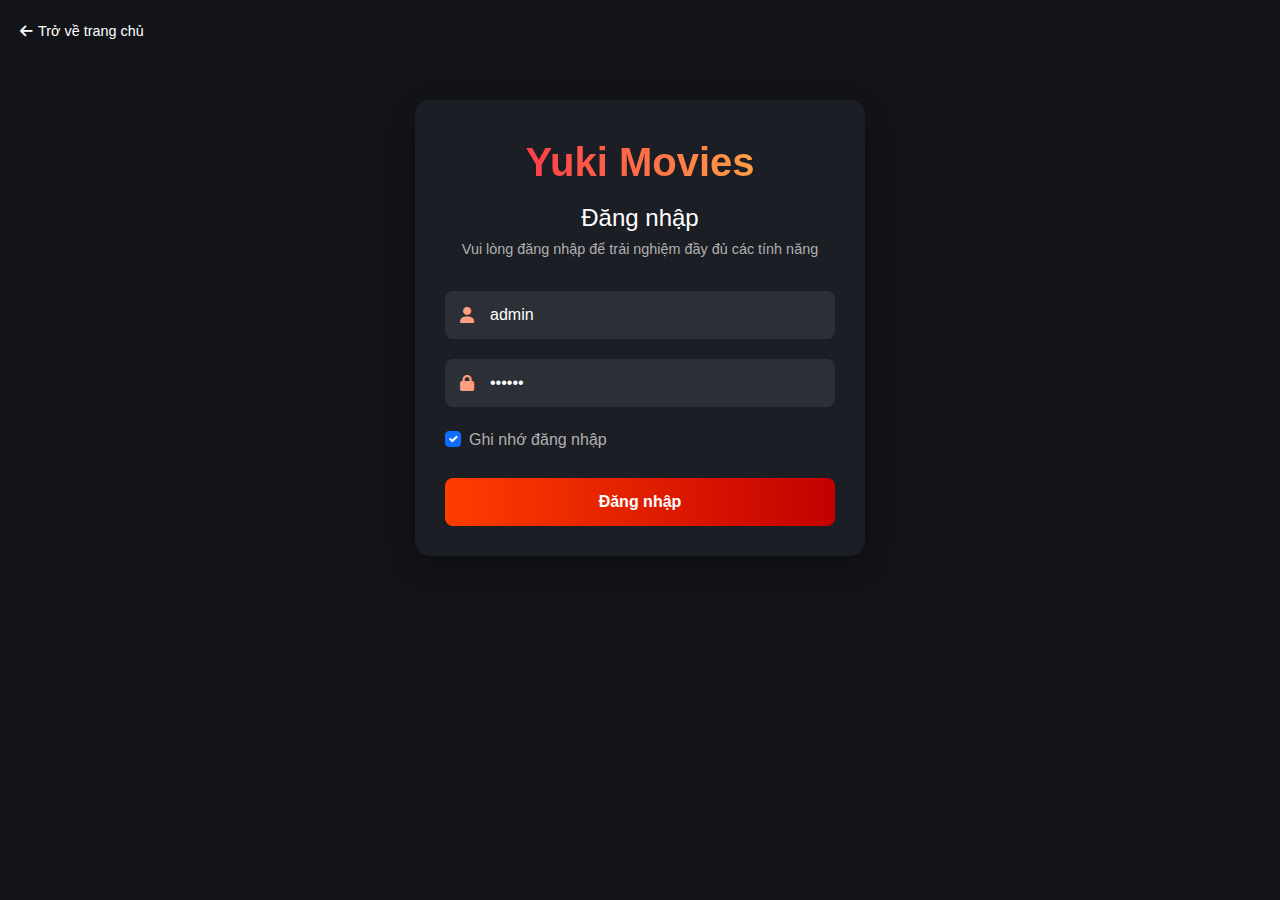
<file: login.html>
<!DOCTYPE html>
<html lang="vi">
<head>
    <meta charset="UTF-8">
    <meta name="viewport" content="width=device-width, initial-scale=1.0">
    <title>Đăng nhập - Yuki Movies</title>
    <link href="https://cdn.jsdelivr.net/npm/bootstrap@5.3.0/dist/css/bootstrap.min.css" rel="stylesheet">
    <link href="https://cdnjs.cloudflare.com/ajax/libs/font-awesome/6.0.0/css/all.min.css" rel="stylesheet">
    <link rel="stylesheet" href="css/style.css">
    <style>
        :root {
            --primary-color: #ff3d00;
            --primary-light: #ff9e80;
            --primary-dark: #c30000;
            --dark-bg: #131419;
            --dark-bg-lighter: #1c1e25;
            --text-light: #ffffff;
            --text-muted: #b0b0b0;
        }
        
        body {
            background-color: var(--dark-bg);
            color: var(--text-light);
            min-height: 100vh;
            display: flex;
            flex-direction: column;
            font-family: 'Roboto', sans-serif;
        }
        
        .login-container {
            max-width: 450px;
            margin: 80px auto;
            padding: 30px;
            border-radius: 15px;
            background: var(--dark-bg-lighter);
            box-shadow: 0 10px 30px rgba(0, 0, 0, 0.3);
            animation: fadeIn 0.5s ease-out;
        }
        
        @keyframes fadeIn {
            from { opacity: 0; transform: translateY(-20px); }
            to { opacity: 1; transform: translateY(0); }
        }
        
        .login-header {
            text-align: center;
            margin-bottom: 30px;
        }
        
        .login-logo {
            font-size: 2.5rem;
            font-weight: 700;
            background: linear-gradient(90deg, #ff3d4a, #ff9e43);
            -webkit-background-clip: text;
            background-clip: text;
            color: transparent;
            margin-bottom: 10px;
            display: inline-block;
        }
        
        .login-title {
            font-size: 1.5rem;
            color: var(--text-light);
            margin-bottom: 5px;
        }
        
        .login-subtitle {
            color: var(--text-muted);
            font-size: 0.9rem;
        }
        
        .form-group {
            margin-bottom: 20px;
            position: relative;
        }
        
        .form-control {
            background-color: rgba(255, 255, 255, 0.08);
            border: none;
            border-radius: 8px;
            color: var(--text-light);
            padding: 12px 15px 12px 45px;
            height: auto;
            transition: all 0.3s;
        }
        
        .form-control:focus {
            background-color: rgba(255, 255, 255, 0.12);
            box-shadow: 0 0 0 3px rgba(255, 61, 0, 0.25);
            color: var(--text-light);
        }
        
        .form-icon {
            position: absolute;
            left: 15px;
            top: 50%;
            transform: translateY(-50%);
            color: var(--primary-light);
        }
        
        .login-btn {
            background: linear-gradient(90deg, var(--primary-color), var(--primary-dark));
            border: none;
            width: 100%;
            padding: 12px;
            border-radius: 8px;
            font-weight: 600;
            margin-top: 10px;
            transition: all 0.3s;
        }
        
        .login-btn:hover {
            background: linear-gradient(90deg, var(--primary-light), var(--primary-color));
            transform: translateY(-2px);
            box-shadow: 0 5px 15px rgba(255, 61, 0, 0.3);
        }
        
        .login-links {
            text-align: center;
            margin-top: 20px;
            color: var(--text-muted);
        }
        
        .login-links a {
            color: var(--primary-light);
            text-decoration: none;
            transition: color 0.3s;
        }
        
        .login-links a:hover {
            color: var(--primary-color);
        }
        
        .alert {
            display: none;
            border-radius: 8px;
            margin-bottom: 20px;
            padding: 12px 15px;
        }
        
        .alert-danger {
            background-color: rgba(220, 53, 69, 0.2);
            border: 1px solid rgba(220, 53, 69, 0.3);
            color: #ff6b6b;
        }
        
        .alert-success {
            background-color: rgba(40, 167, 69, 0.2);
            border: 1px solid rgba(40, 167, 69, 0.3);
            color: #75e900;
        }
        
        .back-to-home {
            position: absolute;
            top: 20px;
            left: 20px;
            color: var(--text-light);
            text-decoration: none;
            display: flex;
            align-items: center;
            font-size: 0.9rem;
            transition: all 0.3s;
        }
        
        .back-to-home:hover {
            color: var(--primary-light);
        }
        
        .back-to-home i {
            margin-right: 5px;
        }
    </style>
</head>
<body>
    <!-- Loading Animation -->
    <div class="loading-container" id="loading-screen">
      <div class="spinner-border text-primary" role="status">
        <span class="visually-hidden">Loading...</span>
      </div>
    </div>

    <!-- Back to Home Link -->
    <a href="index.html" class="back-to-home">
        <i class="fas fa-arrow-left"></i> Trở về trang chủ
    </a>

    <div class="container">
        <div class="login-container">
            <div class="login-header">
                <div class="login-logo">Yuki Movies</div>
                <h1 class="login-title">Đăng nhập</h1>
                <p class="login-subtitle">Vui lòng đăng nhập để trải nghiệm đầy đủ các tính năng</p>
            </div>
            
            <!-- Alert messages -->
            <div id="error-alert" class="alert alert-danger" role="alert"></div>
            <div id="success-alert" class="alert alert-success" role="alert"></div>

            <form id="login-form">
                <div class="form-group">
                    <i class="fas fa-user form-icon"></i>
                    <input type="text" class="form-control" id="username" name="username" placeholder="Tên đăng nhập" value="admin" required>
                </div>
                
                <div class="form-group">
                    <i class="fas fa-lock form-icon"></i>
                    <input type="password" class="form-control" id="password" name="password" placeholder="Mật khẩu" value="123456" required>
                </div>

                <div class="form-check mb-3">
                    <input class="form-check-input" type="checkbox" id="remember-me" checked>
                    <label class="form-check-label" for="remember-me" style="color: var(--text-muted)">
                        Ghi nhớ đăng nhập
                    </label>
                </div>

                <button type="submit" class="btn btn-primary login-btn">Đăng nhập</button>
            </form>

            
        </div>
    </div>

    <script>
        // Khi trang được tải, tự động điền username và password
        document.addEventListener('DOMContentLoaded', function() {
            // Tự động điền username và password
            document.getElementById('username').value = 'admin';
            document.getElementById('password').value = '123456';
            
            // Ẩn các thông báo khi mới tải trang
            document.getElementById('error-alert').style.display = 'none';
            document.getElementById('success-alert').style.display = 'none';
            
            // Kiểm tra xem có phải trang admin không
            const urlParams = new URLSearchParams(window.location.search);
            const isAdmin = urlParams.get('admin') === 'true';
            if (isAdmin) {
                document.title = 'Admin Đăng nhập - Yuki Movies';
                document.querySelector('.login-title').textContent = 'Admin Đăng nhập';
            }
            
            // Ẩn loading screen sau khi trang đã tải xong
            setTimeout(() => {
                document.getElementById('loading-screen').style.display = 'none';
            }, 500);
        });
        
        // Xử lý đăng nhập
        document.getElementById('login-form').addEventListener('submit', async (e) => {
            e.preventDefault();
            
            const username = document.getElementById('username').value.trim();
            const password = document.getElementById('password').value;
            const errorAlert = document.getElementById('error-alert');
            const successAlert = document.getElementById('success-alert');
            const rememberMe = document.getElementById('remember-me').checked;
            
            // Kiểm tra xem có phải đang đăng nhập admin không
            const urlParams = new URLSearchParams(window.location.search);
            const isAdmin = urlParams.get('admin') === 'true';
            
            // Ẩn các thông báo cũ
            errorAlert.style.display = 'none';
            successAlert.style.display = 'none';
            
            // Hiện loading khi đang xử lý đăng nhập
            document.getElementById('loading-screen').style.display = 'flex';

            try {
                // Giả lập đăng nhập thành công nếu username=admin và password=123456
                if (username === 'admin' && password === '123456') {
                    
                    
                    // Lưu thông tin đăng nhập vào localStorage
                    if (rememberMe) {
                        localStorage.setItem('token', 'admin-token-123456');
                    } else {
                        sessionStorage.setItem('token', 'admin-token-123456');
                    }
                    
                    // Ẩn loading
                    document.getElementById('loading-screen').style.display = 'none';
                    
                    // Hiển thị thông báo thành công
                    successAlert.textContent = 'Đăng nhập thành công!';
                    successAlert.style.display = 'block';
                    
                    // Chuyển hướng sau 1 giây
                    setTimeout(() => {
                        if (isAdmin) {
                            // Tạo phiên đăng nhập dashboard
                            sessionStorage.setItem('dashboardSession', 'true');
                            window.location.href = 'dashboard.html';
                        } else {
                            const redirectUrl = urlParams.get('redirect') || 'dashboard.html';
                            window.location.href = redirectUrl;
                        }
                    }, 1000);
                } else {
                    // Ẩn loading
                    document.getElementById('loading-screen').style.display = 'none';
                    
                    // Hiển thị lỗi
                    errorAlert.textContent = 'Tên đăng nhập hoặc mật khẩu không chính xác';
                    errorAlert.style.display = 'block';
                }
            } catch (error) {
                // Ẩn loading
                document.getElementById('loading-screen').style.display = 'none';
                
                console.error('Lỗi:', error);
                errorAlert.textContent = error.message || 'Có lỗi xảy ra, vui lòng thử lại sau';
                errorAlert.style.display = 'block';
            }
        });
    </script>

</body>
</html>
</file>
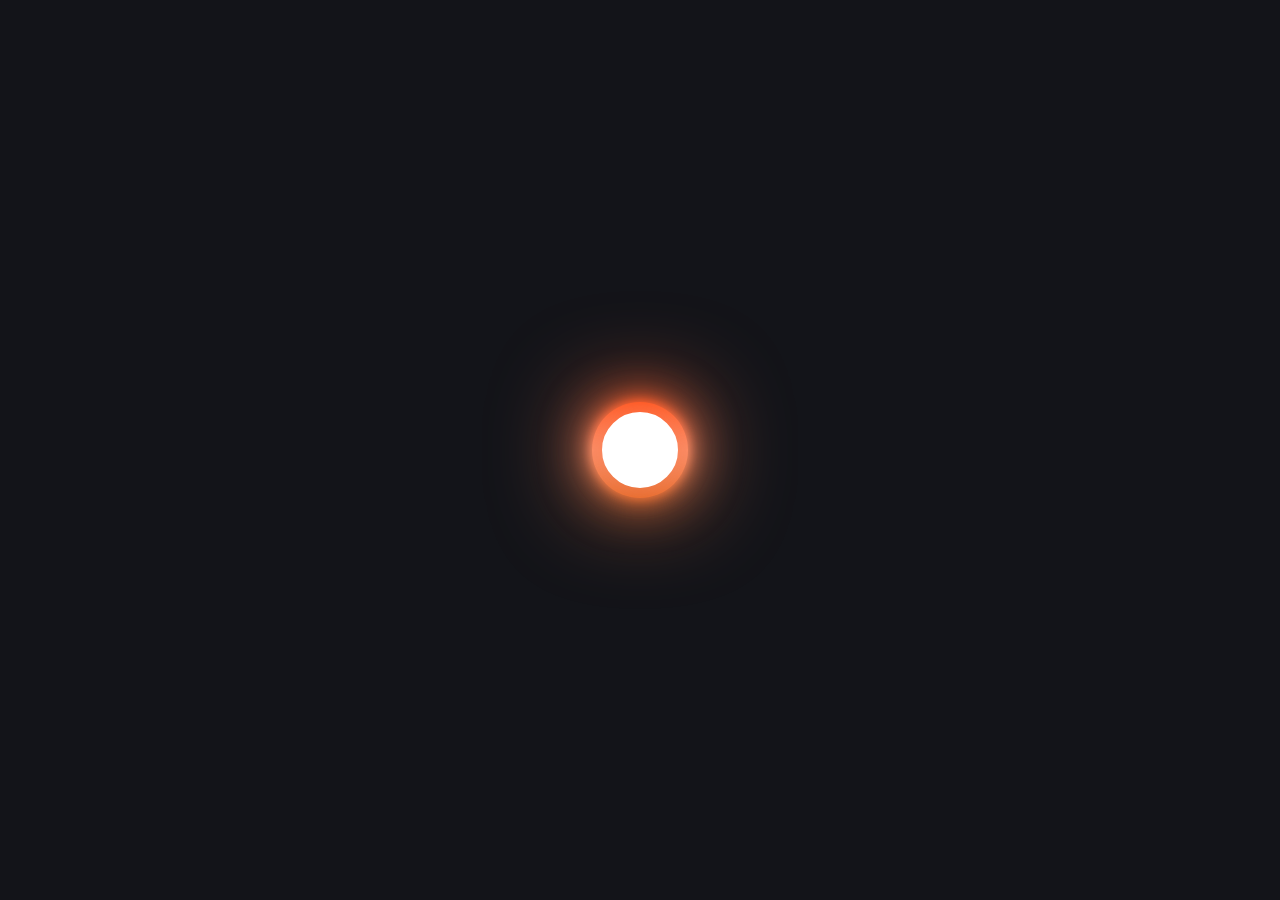
<file: search.html>
<!DOCTYPE html>
<html lang="en">
  <head>
    <meta charset="UTF-8" />
    <meta name="viewport" content="width=device-width, initial-scale=1.0" />
    <title>Tìm kiếm - Yuki Movie</title>

    <!-- Preconnect to required origins -->
    <link rel="preconnect" href="https://phimapi.com" />
    <link rel="preconnect" href="https://phimimg.com" />
    <link rel="preconnect" href="https://cdn.jsdelivr.net" />
    <link rel="preconnect" href="https://fonts.googleapis.com" />
    <link rel="preconnect" href="https://fonts.gstatic.com" crossorigin />

    <!-- Google Fonts -->
    <link
      href="https://fonts.googleapis.com/css2?family=Roboto:wght@300;400;500;700&family=Montserrat:wght@400;500;600;700&display=swap"
      rel="stylesheet"
    />

    <!-- Font Awesome -->
    <link
      rel="stylesheet"
      href="https://cdnjs.cloudflare.com/ajax/libs/font-awesome/6.4.0/css/all.min.css"
    />

    <!-- Preload critical CSS -->
    <link rel="preload" href="../css/style.css" as="style" />
    <link
      rel="preload"
      href="https://cdn.jsdelivr.net/npm/bootstrap@5.3.0/dist/css/bootstrap.min.css"
      as="style"
    />

    <!-- Regular stylesheets -->
    <link
      href="https://cdn.jsdelivr.net/npm/bootstrap@5.3.0/dist/css/bootstrap.min.css"
      rel="stylesheet"
    />
    <link rel="stylesheet" href="../css/style.css" />
  </head>
  <style>
    :root {
      --primary-color: #ff3d00;
      --primary-light: #ff9e80;
      --primary-dark: #c30000;
      --dark-bg: #131419;
      --dark-bg-lighter: #1c1e25;
      --text-light: #ffffff;
      --text-muted: #b0b0b0;
    }

    body {
      background-color: var(--dark-bg);
      color: var(--text-light);
      font-family: "Roboto", sans-serif;
    }

    /* Loader Animation */
    .loading-overlay {
      position: fixed;
      top: 0;
      left: 0;
      width: 100%;
      height: 100%;
      background-color: rgba(
        0,
        0,
        0,
        0.9
      ); /* Tăng độ tối để không nhìn thấy nội dung phía sau */
      z-index: 9999;
      display: flex;
      justify-content: center;
      align-items: center;
      transition: opacity 0.3s ease, visibility 0.3s ease;
      background: var(--dark-bg);
    }

    /* Thêm CSS cho animation */
    .hidden-element {
      opacity: 0;
      transform: translateY(20px);
      transition: opacity 0.8s ease, transform 0.8s ease;
    }

    .visible-element {
      opacity: 1;
      transform: translateY(0);
    }

    .loading-container {
      position: relative;
      border-radius: 50%;
      height: 96px;
      width: 96px;
      animation: rotate_3922 1.2s linear infinite;
      background-color: #ff3d00;
      background-image: linear-gradient(#ff3d00, #ff9e80, #dc5a0f);
    }

    .loading-container span {
      position: absolute;
      border-radius: 50%;
      height: 100%;
      width: 100%;
      background-color: #ff3d00;
      background-image: linear-gradient(#ff3d00, #ff9e80, #dc5a0f);
    }

    .loading-container span:nth-of-type(1) {
      filter: blur(5px);
    }

    .loading-container span:nth-of-type(2) {
      filter: blur(10px);
    }

    .loading-container span:nth-of-type(3) {
      filter: blur(25px);
    }

    .loading-container span:nth-of-type(4) {
      filter: blur(50px);
    }

    .loading-container::after {
      content: "";
      position: absolute;
      top: 10px;
      left: 10px;
      right: 10px;
      bottom: 10px;
      background-color: #fff;
      border: solid 5px #ffffff;
      border-radius: 50%;
    }

    @keyframes rotate_3922 {
      from {
        transform: rotate(0deg);
      }

      to {
        transform: rotate(360deg);
      }
    }

    /* Enhanced Navbar */
    .navbar {
      background-color: rgba(19, 20, 25, 0.95) !important;
      backdrop-filter: blur(10px);
      box-shadow: 0 4px 20px rgba(0, 0, 0, 0.3);
      padding: 12px 0;
      position: sticky;
      top: 0;
      z-index: 1000;
      transition: all 0.3s ease;
    }

    .navbar.scrolled {
      padding: 8px 0;
      background-color: rgba(19, 20, 25, 0.98) !important;
    }

    /* Loading indicator for search results */
    #loadingIndicator {
      display: none;
      justify-content: center;
      align-items: center;
      padding: 2rem;
      width: 100%;
    }

    .spinner {
      width: 40px;
      height: 40px;
      border: 4px solid rgba(255, 61, 0, 0.3);
      border-radius: 50%;
      border-top-color: var(--primary-color);
      animation: spin 1s ease-in-out infinite;
    }

    @keyframes spin {
      to { transform: rotate(360deg); }
    }

    /* Search results styling */
    .search-header {
      margin-bottom: 2rem;
      border-bottom: 1px solid rgba(255, 255, 255, 0.1);
      padding-bottom: 1rem;
    }

    .search-keyword {
      color: var(--primary-light);
      font-weight: 500;
    }

    .no-results {
      text-align: center;
      padding: 3rem 1rem;
      background-color: rgba(255, 255, 255, 0.05);
      border-radius: 8px;
      margin: 2rem 0;
    }

    .no-results i {
      color: var(--primary-light);
      margin-bottom: 1rem;
    }
    /* Logo Animation */
    .logo-container {
        position: relative;
        display: flex;
        align-items: center;
        justify-content: center;
        height: 40px;
        overflow: hidden;
      }

      .logo-text {
        font-family: "Montserrat", sans-serif;
        font-weight: 700;
        font-size: 24px;
        background: linear-gradient(
          90deg,
          var(--primary-color),
          var(--primary-light)
        );
        -webkit-background-clip: text;
        background-clip: text;
        -webkit-text-fill-color: transparent;
        position: relative;
      }

      .logo-text::after {
        content: "";
        position: absolute;
        top: 0;
        right: 0;
        width: 100%;
        height: 100%;
        background: linear-gradient(90deg, transparent 0%, var(--dark-bg) 80%);
        animation: typing 3s steps(14) 1s forwards;
      }

      @keyframes typing {
        to {
          width: 0;
        }
      }

      /* Enhanced Nav Links */
      .navbar-nav .nav-link {
        color: var(--text-light);
        font-weight: 500;
        padding: 8px 16px;
        margin: 0 2px;
        border-radius: 6px;
        transition: all 0.3s ease;
        position: relative;
      }

      .navbar-nav .nav-link:hover {
        color: var(--primary-light);
        background-color: rgba(255, 61, 0, 0.1);
        transform: translateY(-2px);
      }

      .navbar-nav .nav-link.active {
        color: var(--primary-color);
        background-color: rgba(255, 61, 0, 0.15);
      }

      .navbar-nav .nav-link i {
        margin-right: 6px;
        font-size: 0.9em;
      }

      /* Enhanced Dropdown Menu */
      .nav-item.dropdown {
        position: relative;
      }

      .dropdown-toggle::after {
        margin-left: 8px;
        vertical-align: middle;
        content: "\f107";
        font-family: "Font Awesome 6 Free";
        font-weight: 900;
        border: none;
        font-size: 0.8em;
        transition: transform 0.3s ease;
      }

      .nav-item.dropdown:hover .dropdown-toggle::after {
        transform: rotate(180deg);
      }

      .dropdown-menu {
        margin-top: 10px;
        background: linear-gradient(135deg, #1c1e25 0%, #252830 100%);
        border: 1px solid rgba(255, 61, 0, 0.2);
        border-radius: 8px;
        box-shadow: 0 10px 30px rgba(0, 0, 0, 0.5);
        padding: 0;
        min-width: 200px;
        opacity: 0;
        visibility: hidden;
        transform: translateY(10px);
        transition: all 0.3s cubic-bezier(0.68, -0.55, 0.27, 1.55);
        overflow: hidden;
      }

      .nav-item.dropdown:hover .dropdown-menu {
        opacity: 1;
        visibility: visible;
        transform: translateY(0);
      }
      .dropdown-toggle.no-caret::after {
        display: none;
      }

      .dropdown-item {
        color: var(--text-light);
        padding: 12px 20px;
        font-weight: 500;
        border-left: 3px solid transparent;
        transition: all 0.3s ease;
        position: relative;
        z-index: 1;
      }

      .dropdown-item:before {
        content: "";
        position: absolute;
        top: 0;
        left: 0;
        width: 0;
        height: 100%;
        background: linear-gradient(90deg, rgba(255, 61, 0, 0.1), transparent);
        z-index: -1;
        transition: width 0.3s ease;
      }

      .dropdown-item:hover {
        color: var(--primary-light);
        background-color: transparent;
        border-left: 3px solid var(--primary-color);
      }

      .dropdown-item:hover:before {
        width: 100%;
      }

      .dropdown-item.active {
        background-color: rgba(255, 61, 0, 0.2);
        color: var(--primary-color);
        border-left: 3px solid var(--primary-color);
      }

      .dropdown-item i {
        margin-right: 10px;
        font-size: 0.9em;
        width: 20px;
        text-align: center;
      }

      /* Category Badge */
      .category-badge {
        position: absolute;
        top: -8px;
        right: -8px;
        background: linear-gradient(
          135deg,
          var(--primary-color),
          var(--primary-dark)
        );
        color: white;
        border-radius: 50%;
        width: 20px;
        height: 20px;
        font-size: 10px;
        display: flex;
        align-items: center;
        justify-content: center;
        box-shadow: 0 2px 5px rgba(0, 0, 0, 0.3);
      }

      /* Carousel improvements */
      .carousel-inner .carousel-item {
        overflow: hidden;
        height: 500px;
      }

      .carousel-inner .carousel-item img {
        transition: transform 10s ease;
        width: 100%;
        height: 100%;
        max-width: 100%;
        object-fit: cover;
      }

      .carousel-inner .carousel-item:hover img {
        transform: scale(1.1);
      }

      .carousel-caption {
        background: rgba(0, 0, 0, 0.6);
        border-radius: 8px;
        padding: 15px;
        bottom: 50px;
        max-width: 80%;
        margin: 0 auto;
        left: 10%;
        right: 10%;
      }

      /* Carousel indicators */
      .carousel-indicators [data-bs-target] {
        width: 12px;
        height: 12px;
        border-radius: 50%;
        margin: 0 6px;
        background-color: var(--primary-color);
        opacity: 0.5;
        transition: opacity 0.3s ease;
      }

      .carousel-indicators .active {
        opacity: 1;
        background-color: var(--primary-color);
      }

      /* Carousel controls */
      .carousel-control-prev,
      .carousel-control-next {
        width: 5%;
        opacity: 0;
        transition: opacity 0.3s ease;
      }

      #carouselExample:hover .carousel-control-prev,
      #carouselExample:hover .carousel-control-next {
        opacity: 0.8;
      }

      /* Search Form */
      .search-form {
        position: relative;
      }

      .form-control {
        background-color: rgba(255, 255, 255, 0.1);
        border: 1px solid rgba(255, 255, 255, 0.2);
        color: var(--text-light);
        border-radius: 30px;
        padding-left: 20px;
        padding-right: 50px;
        transition: all 0.3s ease;
      }

      .form-control:focus {
        background-color: rgba(255, 255, 255, 0.15);
        border-color: var(--primary-color);
        box-shadow: 0 0 0 0.25rem rgba(255, 61, 0, 0.25);
      }

      .btn-outline-light {
        position: absolute;
        right: 5px;
        top: 5px;
        border-radius: 50%;
        width: 36px;
        height: 36px;
        display: flex;
        align-items: center;
        justify-content: center;
        background: linear-gradient(
          135deg,
          var(--primary-color),
          var(--primary-dark)
        );
        border: none;
        color: white;
        transition: all 0.3s ease;
      }

      .btn-outline-light:hover {
        transform: scale(1.1);
        background: linear-gradient(
          135deg,
          var(--primary-light),
          var(--primary-color)
        );
      }

      /* Genre Pills in Dropdown */
      .genre-pill {
        display: inline-block;
        padding: 2px 8px;
        border-radius: 12px;
        font-size: 10px;
        background-color: rgba(255, 61, 0, 0.2);
        color: var(--primary-light);
        margin-left: 5px;
      }
    
  </style>
  <body>
    <!-- Loading Overlay -->
    <div class="loading-overlay" id="loading">
      <div class="loading-container">
        <span></span>
        <span></span>
        <span></span>
        <span></span>
      </div>
    </div>

    <nav
   class="navbar navbar-expand-lg navbar-dark animate-me"
   data-delay="100"
 >
   <div class="container">
     <a class="navbar-brand" href="./index.html">
       <div class="logo-container">
         <span class="logo-text">Yuki Movie</span>
       </div>
     </a>
     <button
       class="navbar-toggler"
       type="button"
       data-bs-toggle="collapse"
       data-bs-target="#navbarNav"
     >
       <span class="navbar-toggler-icon"></span>
     </button>
     <div class="collapse navbar-collapse" id="navbarNav">
       <!-- Inside the navbar, add this to your navigation items -->
       <ul class="navbar-nav">
         <li class="nav-item">
           <a class="nav-link" href="./index.html">
             <i class="fas fa-home"></i> Trang chủ
           </a>
         </li>
         <li class="nav-item">
           <a class="nav-link" href="./phimle.html">
             <i class="fas fa-film"></i> Phim Lẻ
           </a>
         </li>
         <li class="nav-item">
           <a class="nav-link" href="./phimbo.html">
             <i class="fas fa-tv"></i> Phim Bộ
           </a>
         </li>
         <li class="nav-item dropdown">
           <a
             class="nav-link dropdown-toggle"
             href="#"
             id="categoryDropdown"
             role="button"
             data-bs-toggle="dropdown"
             aria-expanded="false"
           >
             <i class="fas fa-list"></i> Thể loại
             <span class="category-badge">9</span>
           </a>
           <ul class="dropdown-menu show" aria-labelledby="categoryDropdown">
             <li>
               <a class="dropdown-item" href="./animatedMovies.html">
                 <i class="fas fa-dragon"></i> Hoạt Hình
                 <span class="genre-pill">250+</span>
               </a>
             </li>
             <li>
               <a class="dropdown-item" href="./action.html">
                 <i class="fas fa-running"></i> Hành Động
                 <span class="genre-pill">180+</span>
               </a>
             </li>
             <li>
               <a class="dropdown-item" href="./comedy.html">
                 <i class="fas fa-laugh"></i> Hài Hước
                 <span class="genre-pill">120+</span>
               </a>
             </li>
             <li>
               <a class="dropdown-item" href="./romance.html">
                 <i class="fas fa-heart"></i> Tình Cảm
                 <span class="genre-pill">95+</span>
               </a>
             </li>
             <li>
               <a class="dropdown-item" href="./horror.html">
                 <i class="fas fa-ghost"></i> Kinh Dị
                 <span class="genre-pill">75+</span>
               </a>
             </li>
             <li>
               <a class="dropdown-item" href="./scifi.html">
                 <i class="fas fa-rocket"></i> Khoa Học Viễn Tưởng
                 <span class="genre-pill">60+</span>
               </a>
             </li>
             <li>
               <a class="dropdown-item" href="./adventure.html">
                 <i class="fas fa-mountain"></i> Phiêu Lưu
                 <span class="genre-pill">85+</span>
               </a>
             </li>
             <li>
               <a class="dropdown-item" href="./fantasy.html">
                 <i class="fas fa-hat-wizard"></i> Thần Thoại
                 <span class="genre-pill">45+</span>
               </a>
             </li>
             <li>
               <a class="dropdown-item" href="./crime.html">
                 <i class="fas fa-mask"></i> Tội Phạm
                 <span class="genre-pill">70+</span>
               </a>
             </li>
             <li>
               <a class="dropdown-item" href="./tvshow.html">
                 <i class="fas fa-video"></i> TV Show
                 <span class="genre-pill">70+</span>
               </a>
             </li>
           </ul>
         </li>
       </ul>
       <ul class="navbar-nav ms-auto">
         <li class="nav-item">
           <a class="nav-link" href="./bookmarks.html">
             <i class="fas fa-bookmark me-1"></i>
             Bookmarks
             <span class="bookmark-count badge bg-danger rounded-pill"
               >0</span
             >
           </a>
         </li>
       </ul>
          <form class="d-flex ms-auto search-form" onsubmit="return false;">
            <input
              class="form-control"
              type="search"
              id="searchInput"
              placeholder="Tìm kiếm phim..."
            />
            <button class="btn-outline-light" type="button">
              <i class="fas fa-search"></i>
            </button>
            <div class="search-suggestions" id="searchSuggestions"></div>
          </form>
        </div>
      </div>
    </nav>

    <!-- Main Content -->
    <div class="container mt-4">
      <div class="search-header">
        <h2>Kết quả tìm kiếm cho: <span id="searchKeyword" class="search-keyword">...</span></h2>
      </div>
      <div class="scroll-container animate-me" data-delay="400">
        <div class="row movie-list" id="searchResults">
          <!-- Movies will be loaded here by JavaScript -->
        </div>
      </div>

      <!-- Thêm phân trang -->
      <nav
        aria-label="Page navigation"
        class="mt-4 animate-me"
        data-delay="700"
      >
        <ul class="pagination justify-content-center" id="pagination">
          <li class="page-item">
            <a class="page-link" href="#" aria-label="Previous" id="prevPage">
              <span aria-hidden="true"
                ><i class="fas fa-chevron-left"></i
              ></span>
            </a>
          </li>
          <li class="page-item">
            <a class="page-link" href="#" data-page="1">1</a>
          </li>
          <li class="page-item">
            <a class="page-link" href="#" data-page="2">2</a>
          </li>
          <li class="page-item">
            <a class="page-link" href="#" data-page="3">3</a>
          </li>
          <li class="page-item">
            <a class="page-link" href="#" aria-label="Next" id="nextPage">
              <span aria-hidden="true"
                ><i class="fas fa-chevron-right"></i
              ></span>
            </a>
          </li>
        </ul>
      </nav>
    </div>
    </div>

    <!-- Footer -->
    <footer class="bg-dark text-light mt-5 py-3">
      <div class="container text-center">
        <p>
          &copy; 2025 YukiMovie. Trang Website tạo ra nhằm mục đích học tập và
          làm quen với các kỹ năng lập trình
        </p>
      </div>
    </footer>
    <script>
        // Giả lập độ trễ 2 giây để kiểm tra
        setTimeout(function () {
          const loading = document.getElementById("loading");
          loading.style.display = "none";
        }, 1000); // 1000ms = 1 giây
  
        // Navbar scroll effect
        window.addEventListener("scroll", function () {
          const navbar = document.querySelector(".navbar");
          if (window.scrollY > 100) {
            navbar.classList.add("scrolled");
          } else {
            navbar.classList.remove("scrolled");
          }
        });
        // Kiểm tra kích thước màn hình và thêm class 'show' cho dropdown-menu
      document.addEventListener("DOMContentLoaded", function () {
        const dropdownMenu = document.querySelector(".dropdown-menu");
        if (window.innerWidth > 768) { // Kiểm tra nếu là desktop
          dropdownMenu.classList.add("show");
        } else {
          dropdownMenu.classList.remove("show"); // Đảm bảo không có class 'show' trên mobile
        }
      });
    
      // Cập nhật lại khi thay đổi kích thước cửa sổ
      window.addEventListener("resize", function () {
        const dropdownMenu = document.querySelector(".dropdown-menu");
        if (window.innerWidth > 768) {
          dropdownMenu.classList.add("show");
        } else {
          dropdownMenu.classList.remove("show");
        }
      });
      </script>

    <!-- Bootstrap JS -->
    <script src="https://cdn.jsdelivr.net/npm/bootstrap@5.3.0/dist/js/bootstrap.bundle.min.js"></script>
    <!-- Search JS -->
    <script src="js/searchHandler.js"></script>
  </body>
</html>
</file>
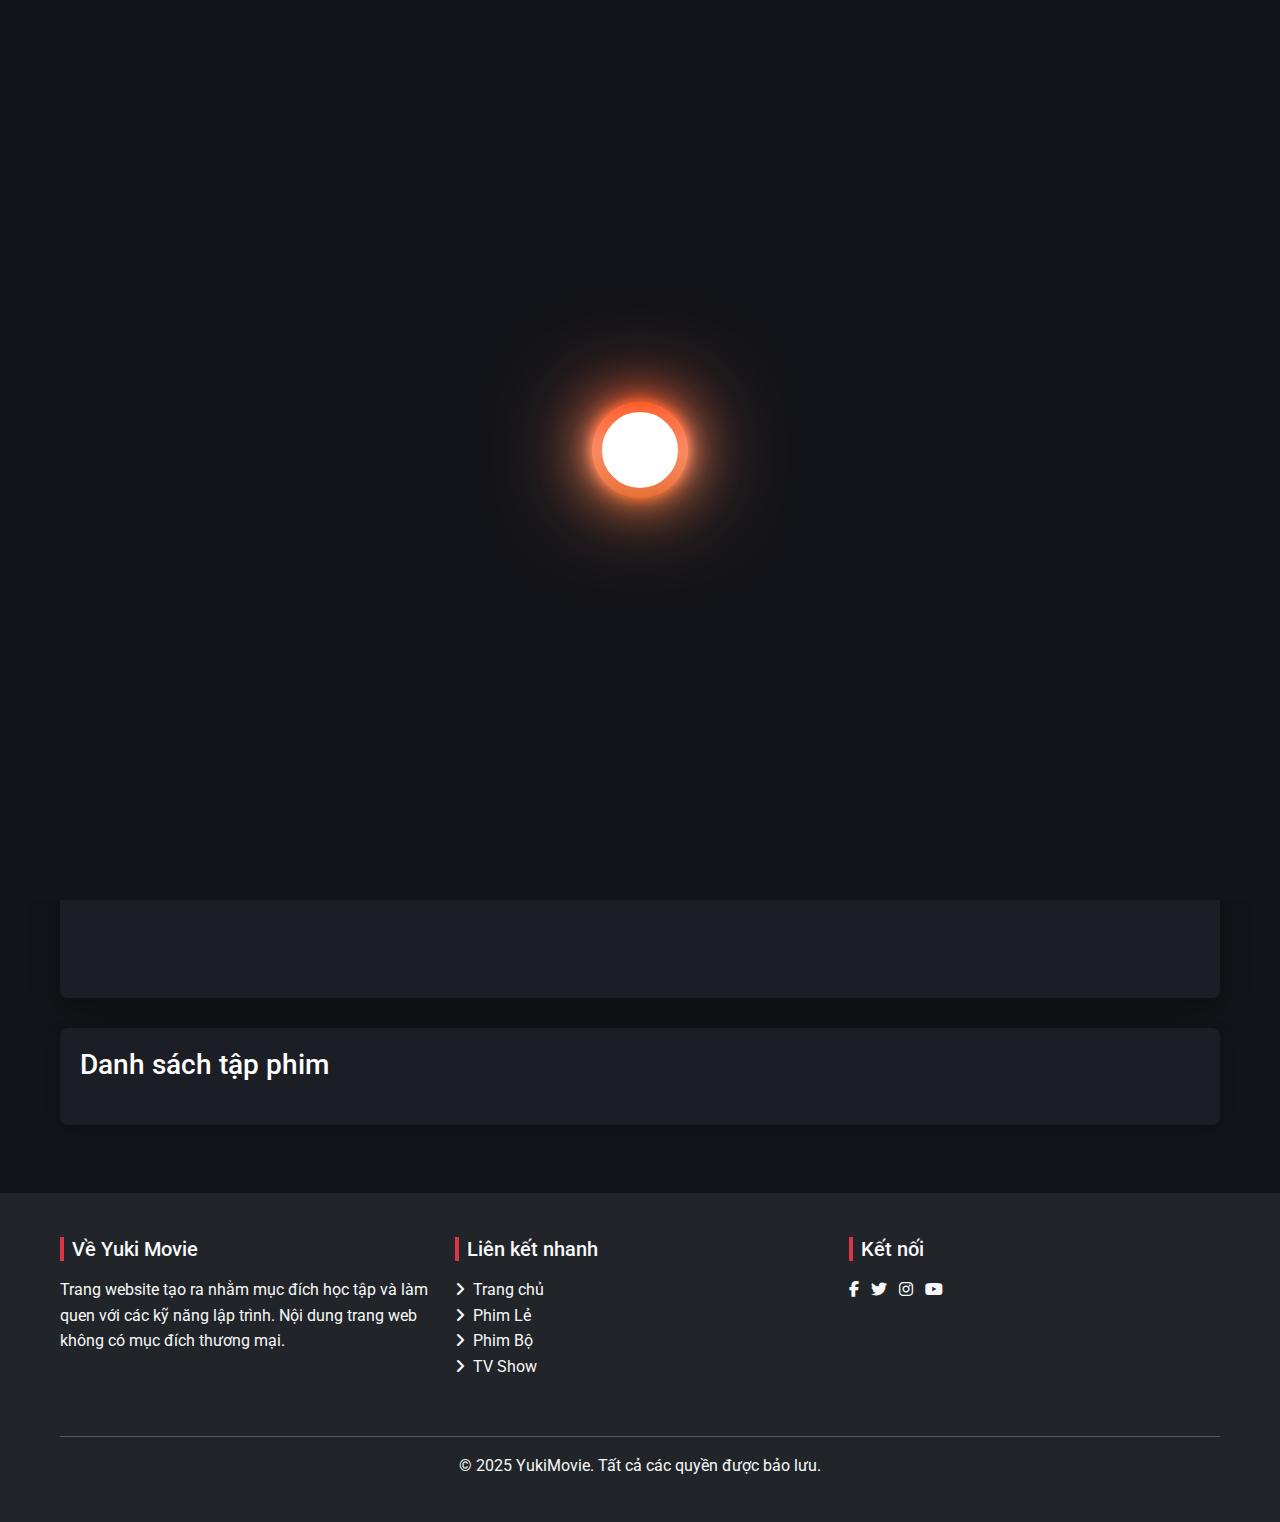
<file: watchMovie.html>
<!DOCTYPE html>
<html lang="en">
  <head>
    <meta charset="UTF-8" />
    <meta name="viewport" content="width=device-width, initial-scale=1.0" />
    <title>Xem Phim - Yuki Movie</title>

    <!-- Preconnect to required origins -->
    <link rel="preconnect" href="https://phimapi.com" />
    <link rel="preconnect" href="https://phimimg.com" />
    <link rel="preconnect" href="https://cdn.jsdelivr.net" />
    <link rel="preconnect" href="https://fonts.googleapis.com" />
    <link rel="preconnect" href="https://fonts.gstatic.com" crossorigin />

    <!-- Google Fonts -->
    <link
      href="https://fonts.googleapis.com/css2?family=Roboto:wght@300;400;500;700&family=Montserrat:wght@400;500;600;700&display=swap"
      rel="stylesheet"
    />

    <!-- Font Awesome -->
    <link
      rel="stylesheet"
      href="https://cdnjs.cloudflare.com/ajax/libs/font-awesome/6.4.0/css/all.min.css"
    />

    <!-- Preload critical CSS -->
    <link rel="preload" href="../css/style.css" as="style" />
    <link
      rel="preload"
      href="https://cdn.jsdelivr.net/npm/bootstrap@5.3.0/dist/css/bootstrap.min.css"
      as="style"
    />

    <!-- Regular stylesheets -->
    <link
      href="https://cdn.jsdelivr.net/npm/bootstrap@5.3.0/dist/css/bootstrap.min.css"
      rel="stylesheet"
    />
    <link rel="stylesheet" href="../css/style.css" />

    <style>
      :root {
        --primary-color: #ff3d00;
        --primary-light: #ff9e80;
        --primary-dark: #c30000;
        --dark-bg: #131419;
        --dark-bg-lighter: #1c1e25;
        --text-light: #ffffff;
        --text-muted: #b0b0b0;
      }

      body {
        background-color: var(--dark-bg);
        color: var(--text-light);
        font-family: "Roboto", sans-serif;
      }

      /* Loader Animation */
      .loading-overlay {
        position: fixed;
        top: 0;
        left: 0;
        width: 100%;
        height: 100%;
        background-color: rgba(255, 61, 0, 0.9); /* Màu đỏ cho overlay */
        z-index: 9999;
        display: flex;
        justify-content: center;
        align-items: center;
        transition: opacity 0.3s ease, visibility 0.3s ease;
        background: var(--dark-bg);
      }

      .loading-container {
        position: relative;
        border-radius: 50%;
        height: 96px;
        width: 96px;
        animation: rotate_3922 1.2s linear infinite;
        background-color: #ff3d00; /* Màu đỏ cho container */
        background-image: linear-gradient(#ff3d00, #ff9e80, #dc5a0f);
      }

      .loading-container span {
        position: absolute;
        border-radius: 50%;
        height: 100%;
        width: 100%;
        background-color: #ff3d00;
        background-image: linear-gradient(#ff3d00, #ff9e80, #dc5a0f);
      }

      .loading-container span:nth-of-type(1) {
        filter: blur(5px);
      }

      .loading-container span:nth-of-type(2) {
        filter: blur(10px);
      }

      .loading-container span:nth-of-type(3) {
        filter: blur(25px);
      }

      .loading-container span:nth-of-type(4) {
        filter: blur(50px);
      }

      .loading-container::after {
        content: "";
        position: absolute;
        top: 10px;
        left: 10px;
        right: 10px;
        bottom: 10px;
        background-color: #fff;
        border: solid 5px #ffffff;
        border-radius: 50%;
      }

      @keyframes rotate_3922 {
        from {
          transform: rotate(0deg);
        }

        to {
          transform: rotate(360deg);
        }
      }
      /* Enhanced Navbar */
      .navbar {
        background-color: rgba(19, 20, 25, 0.95) !important;
        backdrop-filter: blur(10px);
        box-shadow: 0 4px 20px rgba(0, 0, 0, 0.3);
        padding: 12px 0;
        position: sticky;
        top: 0;
        z-index: 1000;
        transition: all 0.3s ease;
      }

      .navbar.scrolled {
        padding: 8px 0;
        background-color: rgba(19, 20, 25, 0.98) !important;
      }

      /* Logo Animation */
      .logo-container {
        position: relative;
        display: flex;
        align-items: center;
        justify-content: center;
        height: 40px;
        overflow: hidden;
      }

      .logo-text {
        font-family: "Montserrat", sans-serif;
        font-weight: 700;
        font-size: 24px;
        background: linear-gradient(
          90deg,
          var(--primary-color),
          var(--primary-light)
        );
        -webkit-background-clip: text;
        background-clip: text;
        -webkit-text-fill-color: transparent;
        position: relative;
      }

      .logo-text::after {
        content: "";
        position: absolute;
        top: 0;
        right: 0;
        width: 100%;
        height: 100%;
        background: linear-gradient(90deg, transparent 0%, var(--dark-bg) 80%);
        animation: typing 3s steps(14) 1s forwards;
      }

      @keyframes typing {
        to {
          width: 0;
        }
      }

      /* Enhanced Nav Links */
      .navbar-nav .nav-link {
        color: var(--text-light);
        font-weight: 500;
        padding: 8px 16px;
        margin: 0 2px;
        border-radius: 6px;
        transition: all 0.3s ease;
        position: relative;
      }

      .navbar-nav .nav-link:hover {
        color: var(--primary-light);
        background-color: rgba(255, 61, 0, 0.1);
        transform: translateY(-2px);
      }

      .navbar-nav .nav-link.active {
        color: var(--primary-color);
        background-color: rgba(255, 61, 0, 0.15);
      }

      .navbar-nav .nav-link i {
        margin-right: 6px;
        font-size: 0.9em;
      }

      /* Enhanced Dropdown Menu */
      .nav-item.dropdown {
        position: relative;
      }

      .dropdown-toggle::after {
        margin-left: 8px;
        vertical-align: middle;
        content: "\f107";
        font-family: "Font Awesome 6 Free";
        font-weight: 900;
        border: none;
        font-size: 0.8em;
        transition: transform 0.3s ease;
      }

      .nav-item.dropdown:hover .dropdown-toggle::after {
        transform: rotate(180deg);
      }

      .dropdown-menu {
        margin-top: 10px;
        background: linear-gradient(135deg, #1c1e25 0%, #252830 100%);
        border: 1px solid rgba(255, 61, 0, 0.2);
        border-radius: 8px;
        box-shadow: 0 10px 30px rgba(0, 0, 0, 0.5);
        padding: 0;
        min-width: 200px;
        opacity: 0;
        visibility: hidden;
        transform: translateY(10px);
        transition: all 0.3s cubic-bezier(0.68, -0.55, 0.27, 1.55);
        overflow: hidden;
      }

      .nav-item.dropdown:hover .dropdown-menu {
        opacity: 1;
        visibility: visible;
        transform: translateY(0);
      }
      .dropdown-toggle.no-caret::after {
        display: none;
      }

      .dropdown-item {
        color: var(--text-light);
        padding: 12px 20px;
        font-weight: 500;
        border-left: 3px solid transparent;
        transition: all 0.3s ease;
        position: relative;
        z-index: 1;
      }

      .dropdown-item:before {
        content: "";
        position: absolute;
        top: 0;
        left: 0;
        width: 0;
        height: 100%;
        background: linear-gradient(90deg, rgba(255, 61, 0, 0.1), transparent);
        z-index: -1;
        transition: width 0.3s ease;
      }

      .dropdown-item:hover {
        color: var(--primary-light);
        background-color: transparent;
        border-left: 3px solid var(--primary-color);
      }

      .dropdown-item:hover:before {
        width: 100%;
      }

      .dropdown-item.active {
        background-color: rgba(255, 61, 0, 0.2);
        color: var(--primary-color);
        border-left: 3px solid var(--primary-color);
      }

      .dropdown-item i {
        margin-right: 10px;
        font-size: 0.9em;
        width: 20px;
        text-align: center;
      }

      /* Category Badge */
      .category-badge {
        position: absolute;
        top: -8px;
        right: -8px;
        background: linear-gradient(
          135deg,
          var(--primary-color),
          var(--primary-dark)
        );
        color: white;
        border-radius: 50%;
        width: 20px;
        height: 20px;
        font-size: 10px;
        display: flex;
        align-items: center;
        justify-content: center;
        box-shadow: 0 2px 5px rgba(0, 0, 0, 0.3);
      }

      /* Carousel improvements */
      .carousel-inner .carousel-item {
        overflow: hidden;
        height: 500px;
      }

      .carousel-inner .carousel-item img {
        transition: transform 10s ease;
        width: 100%;
        height: 100%;
        max-width: 100%;
        object-fit: cover;
      }

      .carousel-inner .carousel-item:hover img {
        transform: scale(1.1);
      }

      .carousel-caption {
        background: rgba(0, 0, 0, 0.6);
        border-radius: 8px;
        padding: 15px;
        bottom: 50px;
        max-width: 80%;
        margin: 0 auto;
        left: 10%;
        right: 10%;
      }

      /* Carousel indicators */
      .carousel-indicators [data-bs-target] {
        width: 12px;
        height: 12px;
        border-radius: 50%;
        margin: 0 6px;
        background-color: var(--primary-color);
        opacity: 0.5;
        transition: opacity 0.3s ease;
      }

      .carousel-indicators .active {
        opacity: 1;
        background-color: var(--primary-color);
      }

      /* Carousel controls */
      .carousel-control-prev,
      .carousel-control-next {
        width: 5%;
        opacity: 0;
        transition: opacity 0.3s ease;
      }

      #carouselExample:hover .carousel-control-prev,
      #carouselExample:hover .carousel-control-next {
        opacity: 0.8;
      }

      /* Search Form */
      .search-form {
        position: relative;
      }

      .form-control {
        background-color: rgba(255, 255, 255, 0.1);
        border: 1px solid rgba(255, 255, 255, 0.2);
        color: var(--text-light);
        border-radius: 30px;
        padding-left: 20px;
        padding-right: 50px;
        transition: all 0.3s ease;
      }

      .form-control:focus {
        background-color: rgba(255, 255, 255, 0.15);
        border-color: var(--primary-color);
        box-shadow: 0 0 0 0.25rem rgba(255, 61, 0, 0.25);
      }

      .btn-outline-light {
        position: absolute;
        right: 5px;
        top: 5px;
        border-radius: 50%;
        width: 36px;
        height: 36px;
        display: flex;
        align-items: center;
        justify-content: center;
        background: linear-gradient(
          135deg,
          var(--primary-color),
          var(--primary-dark)
        );
        border: none;
        color: white;
        transition: all 0.3s ease;
      }

      .btn-outline-light:hover {
        transform: scale(1.1);
        background: linear-gradient(
          135deg,
          var(--primary-light),
          var(--primary-color)
        );
      }

      /* Genre Pills in Dropdown */
      .genre-pill {
        display: inline-block;
        padding: 2px 8px;
        border-radius: 12px;
        font-size: 10px;
        background-color: rgba(255, 61, 0, 0.2);
        color: var(--primary-light);
        margin-left: 5px;
      }

      /* Video Player Styles */
      .video-container {
        background-color: var(--dark-bg-lighter);
        border-radius: 8px;
        overflow: hidden;
        box-shadow: 0 10px 30px rgba(0, 0, 0, 0.3);
        margin-bottom: 30px;
      }

      .video-title {
        padding: 15px;
        border-bottom: 1px solid rgba(255, 255, 255, 0.1);
      }

      .video-title h2 {
        margin: 0;
        font-size: 1.5rem;
        color: var(--text-light);
      }

      .video-player {
        position: relative;
        padding-top: 56.25%; /* 16:9 Aspect Ratio */
      }

      .video-player iframe {
        position: absolute;
        top: 0;
        left: 0;
        width: 100%;
        height: 100%;
        border: none;
      }

      /* Episode List Styles */
      .episode-section {
        background-color: var(--dark-bg-lighter);
        border-radius: 8px;
        padding: 20px;
        box-shadow: 0 5px 15px rgba(0, 0, 0, 0.2);
      }

      .server-name {
        color: var(--primary-light);
        font-size: 1.2rem;
        margin-bottom: 15px;
        padding-bottom: 8px;
        border-bottom: 1px solid rgba(255, 255, 255, 0.1);
      }

      .episode-grid {
        display: flex;
        flex-wrap: wrap;
        gap: 10px;
      }

      .episode-button {
        background-color: rgba(255, 255, 255, 0.1);
        color: var(--text-light);
        border: 1px solid transparent;
        border-radius: 5px;
        padding: 8px 15px;
        transition: all 0.3s ease;
        cursor: pointer;
      }

      .episode-button:hover {
        background-color: var(--primary-color);
        transform: translateY(-2px);
      }

      .episode-button.active {
        background-color: var(--primary-color);
        border-color: var(--primary-light);
      }

      .back-to-details {
        margin-bottom: 20px;
        display: inline-block;
        color: #17a2b8;
        text-decoration: none;
        transition: color 0.3s ease;
        font-size: 1.2rem;
      }

      .back-to-details:hover {
        color: var(--primary-light);
      }

      .back-to-details i {
        margin-right: 5px;
      }

      @media (max-width: 768px) {
        .episode-grid {
          gap: 5px;
        }

        .episode-button {
          padding: 6px 10px;
          font-size: 0.9rem;
        }
      }
      /* Bookmark count badge */
      .bookmark-count {
        position: absolute;
        top: -5px;
        right: -5px;
        font-size: 10px;
        padding: 3px 6px;
        display: none; /* Ẩn mặc định */
        background-color: var(--primary-color);
        color: white;
        border-radius: 50%;
        font-weight: bold;
        box-shadow: 0 2px 4px rgba(0, 0, 0, 0.3);
        transition: all 0.3s ease;
      }

      /* Hiển thị badge khi có bookmark */
      .bookmark-count:not(:empty) {
        display: inline-block;
      }
    </style>
  </head>
  <body>
    <!-- Loading Overlay -->
    <div class="loading-overlay" id="loading">
      <div class="loading-container">
        <span></span>
        <span></span>
        <span></span>
        <span></span>
      </div>
    </div>

    <!-- Enhanced Navbar -->
    <nav
      class="navbar navbar-expand-lg navbar-dark animate-me"
      data-delay="100"
    >
      <div class="container">
        <a class="navbar-brand" href="./index.html">
          <div class="logo-container">
            <span class="logo-text">Yuki Movie</span>
          </div>
        </a>
        <button
          class="navbar-toggler"
          type="button"
          data-bs-toggle="collapse"
          data-bs-target="#navbarNav"
        >
          <span class="navbar-toggler-icon"></span>
        </button>
        <div class="collapse navbar-collapse" id="navbarNav">
          <!-- Inside the navbar, add this to your navigation items -->
          <ul class="navbar-nav">
            <li class="nav-item">
              <a class="nav-link" href="./index.html">
                <i class="fas fa-home"></i> Trang chủ
              </a>
            </li>
            <li class="nav-item">
              <a class="nav-link active" href="./bookmarks.html">
                <i class="fas fa-bookmark me-1"></i>
                Bookmarks
                <span class="bookmark-count badge bg-danger rounded-pill"
                  >0</span
                >
              </a>
            </li>
            <li class="nav-item dropdown">
              <a
                class="nav-link dropdown-toggle"
                href="#"
                id="categoryDropdown"
                role="button"
                data-bs-toggle="dropdown"
                aria-expanded="false"
              >
                <i class="fas fa-list"></i> Thể loại
                <span class="category-badge">9</span>
              </a>
              <ul class="dropdown-menu show" aria-labelledby="categoryDropdown">
                <li>
                  <a class="dropdown-item" href="./animatedMovies.html">
                    <i class="fas fa-dragon"></i> Hoạt Hình
                    <span class="genre-pill">250+</span>
                  </a>
                </li>
                <li>
                  <a class="dropdown-item" href="./action.html">
                    <i class="fas fa-running"></i> Hành Động
                    <span class="genre-pill">180+</span>
                  </a>
                </li>
                <li>
                  <a class="dropdown-item" href="./comedy.html">
                    <i class="fas fa-laugh"></i> Hài Hước
                    <span class="genre-pill">120+</span>
                  </a>
                </li>
                <li>
                  <a class="dropdown-item" href="./romance.html">
                    <i class="fas fa-heart"></i> Tình Cảm
                    <span class="genre-pill">95+</span>
                  </a>
                </li>
                <li>
                  <a class="dropdown-item" href="./horror.html">
                    <i class="fas fa-ghost"></i> Kinh Dị
                    <span class="genre-pill">75+</span>
                  </a>
                </li>
                <li>
                  <a class="dropdown-item" href="./scifi.html">
                    <i class="fas fa-rocket"></i> Khoa Học Viễn Tưởng
                    <span class="genre-pill">60+</span>
                  </a>
                </li>
                <li>
                  <a class="dropdown-item" href="./adventure.html">
                    <i class="fas fa-mountain"></i> Phiêu Lưu
                    <span class="genre-pill">85+</span>
                  </a>
                </li>
                <li>
                  <a class="dropdown-item" href="./fantasy.html">
                    <i class="fas fa-hat-wizard"></i> Thần Thoại
                    <span class="genre-pill">45+</span>
                  </a>
                </li>
                <li>
                  <a class="dropdown-item" href="./crime.html">
                    <i class="fas fa-mask"></i> Tội Phạm
                    <span class="genre-pill">70+</span>
                  </a>
                </li>
                <li>
                  <a class="dropdown-item" href="./tvshow.html">
                    <i class="fas fa-video"></i> TV Show
                    <span class="genre-pill">70+</span>
                  </a>
                </li>
              </ul>
            </li>
          </ul>
          <form class="d-flex ms-auto search-form" onsubmit="return false;">
            <input
              class="form-control"
              type="search"
              id="searchInput"
              placeholder="Tìm kiếm phim..."
            />
            <button class="btn-outline-light" type="button">
              <i class="fas fa-search"></i>
            </button>
            <div class="search-suggestions" id="searchSuggestions"></div>
          </form>
        </div>
      </div>
    </nav>

    <!-- Main Content -->
    <div class="container mt-4">
      <div id="movieInfo">
        <!-- Movie info will be loaded here -->
      </div>

      <a href="#" id="backToDetails" class="back-to-details">
        <i class="fas fa-arrow-left"></i> Quay lại trang chi tiết
      </a>

      <div class="video-container">
        <div class="video-title">
          <h2 id="episodeTitle">Đang tải...</h2>
        </div>
        <div class="video-player" id="videoPlayer">
          <!-- Video player will be loaded here -->
        </div>
      </div>

      <div class="episode-section mt-4">
        <h3 class="mb-4">Danh sách tập phim</h3>
        <div id="episodeList">
          <!-- Episodes will be loaded here -->
        </div>
      </div>
    </div>

    <!-- Footer -->
    <footer class="bg-dark text-light mt-5 py-4">
      <div class="container">
        <div class="row">
          <div class="col-md-4 mb-3">
            <h5 class="mb-3 border-start border-danger border-4 ps-2">
              Về Yuki Movie
            </h5>
            <p>
              Trang website tạo ra nhằm mục đích học tập và làm quen với các kỹ
              năng lập trình. Nội dung trang web không có mục đích thương mại.
            </p>
          </div>
          <div class="col-md-4 mb-3">
            <h5 class="mb-3 border-start border-danger border-4 ps-2">
              Liên kết nhanh
            </h5>
            <ul class="list-unstyled">
              <li>
                <a href="./index.html" class="text-light text-decoration-none"
                  ><i class="fas fa-angle-right me-2"></i>Trang chủ</a
                >
              </li>
              <li>
                <a href="./phimle.html" class="text-light text-decoration-none"
                  ><i class="fas fa-angle-right me-2"></i>Phim Lẻ</a
                >
              </li>
              <li>
                <a href="./phimbo.html" class="text-light text-decoration-none"
                  ><i class="fas fa-angle-right me-2"></i>Phim Bộ</a
                >
              </li>
              <li>
                <a href="./tvshow.html" class="text-light text-decoration-none"
                  ><i class="fas fa-angle-right me-2"></i>TV Show</a
                >
              </li>
            </ul>
          </div>
          <div class="col-md-4">
            <h5 class="mb-3 border-start border-danger border-4 ps-2">
              Kết nối
            </h5>
            <div class="social-icons">
              <a href="#" class="text-light me-2"
                ><i class="fab fa-facebook-f"></i
              ></a>
              <a href="#" class="text-light me-2"
                ><i class="fab fa-twitter"></i
              ></a>
              <a href="#" class="text-light me-2"
                ><i class="fab fa-instagram"></i
              ></a>
              <a href="#" class="text-light me-2"
                ><i class="fab fa-youtube"></i
              ></a>
            </div>
          </div>
        </div>
        <hr class="mt-4 mb-3" />
        <p class="text-center mb-0">
          &copy; 2025 YukiMovie. Tất cả các quyền được bảo lưu.
        </p>
      </div>
    </footer>

    <!-- Bootstrap JS -->
    <script src="https://cdn.jsdelivr.net/npm/bootstrap@5.3.0/dist/js/bootstrap.bundle.min.js"></script>
    <!-- Search Handler -->
    <script src="js/searchHandler.js"></script>
    <!-- Watch Movie JS -->
    <script src="js/watchMovie.js"></script>
    <script>
      // Giả lập độ trễ 1.5 giây để kiểm tra
      setTimeout(function () {
        const loading = document.getElementById("loading");
        loading.style.display = "none";
      }, 1500);

      // Navbar scroll effect
      window.addEventListener("scroll", function () {
        const navbar = document.querySelector(".navbar");
        if (window.scrollY > 100) {
          navbar.classList.add("scrolled");
        } else {
          navbar.classList.remove("scrolled");
        }
      });

      // Kiểm tra kích thước màn hình và thêm class 'show' cho dropdown-menu
      document.addEventListener("DOMContentLoaded", function () {
        const dropdownMenu = document.querySelector(".dropdown-menu");
        if (window.innerWidth > 768) {
          // Kiểm tra nếu là desktop
          dropdownMenu.classList.add("show");
        } else {
          dropdownMenu.classList.remove("show"); // Đảm bảo không có class 'show' trên mobile
        }
      });

      // Cập nhật lại khi thay đổi kích thước cửa sổ
      window.addEventListener("resize", function () {
        const dropdownMenu = document.querySelector(".dropdown-menu");
        if (window.innerWidth > 768) {
          dropdownMenu.classList.add("show");
        } else {
          dropdownMenu.classList.remove("show");
        }
      });
    </script>
  </body>
</html>
</file>
<file: css/style.css>
/* Base Styles */
:root {
  --primary-color: #ff3d00;
  --primary-light: #ff9e80;
  --primary-dark: #dd2c00;
  --bg-dark: #131419;
  --bg-darker: #0d0f13;
  --text-light: #fff;
  --text-gray: #bab2b5;
  --card-bg: #1e2129;
  --card-hover: #272a33;
  --transition-slow: all 0.5s ease;
  --transition-normal: all 0.3s ease;
  --transition-fast: all 0.2s ease;
}

/* Reset and Base Styles */
* {
  margin: 0;
  padding: 0;
  box-sizing: border-box;
}

html {
  scroll-behavior: smooth;
}

/* Reset mặc định */
body {
  font-family: 'Arial', sans-serif;
  /* Sử dụng font dễ đọc */
  background-color: #1a1a1a;
  /* Nền tối để tương phản tốt hơn */
  color: #e0e0e0;
  /* Màu chữ chính là xám nhạt */
  line-height: 1.6;
}

/* Container chính */
.container {
  max-width: 1200px;
  margin: 0 auto;
  padding: 20px;
}

.card-poster {
  position: relative;
}

.episode-badge {
  position: absolute;
  left: 10px;
  /* Changed from right to left */
  top: 10px;
  background: rgb(71, 132, 19);
  color: #fff;
  padding: 4px 6px 2px;
  z-index: 9;
  border-radius: 2px;
  background-size: 200% 100%;
  background-image: linear-gradient(to right, #C02425 0%, #F0CB35 51%, #C02425 100%);
  transition: .7s;
  text-transform: capitalize;
  min-width: fit-content;
  max-width: 10px;
  white-space: nowrap;
  overflow: hidden;
  text-overflow: ellipsis;

}

.movie-card:hover .episode-badge {
  background-position: right center;
  transform: translateY(-2px);
  box-shadow: 0 4px 8px rgba(0, 0, 0, 0.3);
}

/* Bookmark css */
.bookmark-badge i {
  transition: transform 0.3s ease;
}

.bookmark-badge.active i {
  transform: scale(1.2);
  color: #F0CB35;
}

.bookmark-badge {
  position: absolute;
  top: 10px;
  right: 10px;
  width: 32px;
  height: 32px;
  border-radius: 50%;
  background: rgba(0, 0, 0, 0.6);
  display: flex;
  align-items: center;
  justify-content: center;
  cursor: pointer;
  z-index: 10;
  transition: all 0.3s cubic-bezier(0.175, 0.885, 0.32, 1.275);
  box-shadow: 0 2px 5px rgba(0, 0, 0, 0.3);
}

.bookmark-badge i {
  color: white;
  font-size: 14px;
  transition: all 0.3s ease;
}

.bookmark-badge:hover {
  transform: scale(1.15);
  background: rgba(255, 61, 0, 0.8);
}

.bookmark-badge.active {
  background: var(--primary-color);
}

.bookmark-badge.active i {
  color: white;
  transform: scale(1.1);
}

.bookmark-badge.remove-btn {
  background-color: rgba(255, 0, 0, 0.7);
  /* Màu đỏ nhạt */
  color: white;
}

.bookmark-badge.remove-btn:hover {
  background-color: #ff0000;
  /* Màu đỏ đậm khi hover */
  transform: scale(1.1);
}

.bookmark-badge.remove-btn .fa-times {
  font-size: 18px;
  /* Điều chỉnh kích thước icon X */
}

/* Hiệu ứng khi click vào bookmark */
.bookmark-badge.clicked {
  animation: bookmark-pulse 0.5s ease;
}

@keyframes bookmark-pulse {
  0% {
    transform: scale(1);
  }

  50% {
    transform: scale(1.3);
  }

  100% {
    transform: scale(1);
  }
}

.name-main {
  color: #cf8e19;
}

.name-sub {
  color: #a0a0a0;
}

.btn-move-container {
  display: flex;
  justify-content: flex-end;
}

.btn-donate {
  --clr-font-main: hsla(0 0% 20% / 100);
  --btn-bg-1: hsla(14, 100%, 50%, 1);
  /* Màu cam đỏ (#ff3d00) */
  --btn-bg-2: hsla(14, 100%, 30%, 1);
  /* Màu cam đỏ tối hơn (#c30000) */
  --btn-bg-color: hsla(360 100% 100% / 1);
  --radii: 0.5em;
  cursor: pointer;
  padding: 0.9em 1.4em;
  min-width: 120px;
  min-height: 44px;
  font-size: var(--size, 1rem);
  font-weight: 500;
  transition: 0.8s;
  background-size: 280% auto;
  background-image: linear-gradient(325deg,
      var(--btn-bg-2) 0%,
      var(--btn-bg-1) 55%,
      var(--btn-bg-2) 90%);
  border: none;
  border-radius: var(--radii);
  color: var(--btn-bg-color);
  box-shadow:
    0px 0px 20px rgba(255, 61, 0, 0.5),
    /* Thay đổi màu shadow */
    0px 5px 5px -1px rgba(195, 0, 0, 0.25),
    /* Thay đổi màu shadow */
    inset 4px 4px 8px rgba(255, 158, 128, 0.5),
    /* Thay đổi màu shadow nội */
    inset -4px -4px 8px rgba(195, 0, 0, 0.35);
  /* Thay đổi màu shadow nội */
  margin: 0 0;
}


/* From Uiverse.io by Li-Deheng */
.btn-conteiner {
  display: flex;
  justify-content: center;
  --color-text: #ffffff;
  --color-background: #ff135a;
  --color-outline: #ff145b80;
  --color-shadow: #00000080;
}

.btn-content {
  display: flex;
  align-items: center;
  padding: 5px 30px;
  text-decoration: none;
  font-family: 'Poppins', sans-serif;
  font-weight: 600;
  font-size: 14px;
  color: var(--color-text);
  background: var(--color-background);
  transition: 1s;
  border-radius: 100px;
  box-shadow: 0 0 0.2em 0 var(--color-background);
}

.btn-content:hover,
.btn-content:focus {
  transition: 0.5s;
  -webkit-animation: btn-content 1s;
  animation: btn-content 1s;
  outline: 0.1em solid transparent;
  outline-offset: 0.2em;
  box-shadow: 0 0 0.4em 0 var(--color-background);
}

.btn-content .icon-arrow {
  transition: 0.5s;
  margin-right: 0px;
  transform: scale(0.6);
}

.btn-content:hover .icon-arrow {
  transition: 0.5s;
  margin-right: 25px;
}

.icon-arrow {
  width: 20px;
  margin-left: 15px;
  position: relative;
  top: 6%;
}

/* SVG */
#arrow-icon-one {
  transition: 0.4s;
  transform: translateX(-60%);
}

#arrow-icon-two {
  transition: 0.5s;
  transform: translateX(-30%);
}

.btn-content:hover #arrow-icon-three {
  animation: color_anim 1s infinite 0.2s;
}

.btn-content:hover #arrow-icon-one {
  transform: translateX(0%);
  animation: color_anim 1s infinite 0.6s;
}

.btn-content:hover #arrow-icon-two {
  transform: translateX(0%);
  animation: color_anim 1s infinite 0.4s;
}

/* SVG animations */
@keyframes color_anim {
  0% {
    fill: white;
  }

  50% {
    fill: var(--color-background);
  }

  100% {
    fill: white;
  }
}

/* Button animations */
@-webkit-keyframes btn-content {
  0% {
    outline: 0.2em solid var(--color-background);
    outline-offset: 0;
  }
}

@keyframes btn-content {
  0% {
    outline: 0.2em solid var(--color-background);
    outline-offset: 0;
  }
}

/* Tiêu đề phim */
.movie-details h1 {
  color: #cf8e19;
  /* Màu trắng nổi bật cho tiêu đề chính */
  font-size: 2.5rem;
  font-weight: 700;
  margin-bottom: 0.5rem;
  text-shadow: 1px 1px 2px rgba(0, 0, 0, 0.3);
}

/* Nút xem phim */
.btn-follow-movie {
  padding: 8px 12px;
  border: none;
  font-size: 17px;
  color: #fff;
  border-radius: 7px;
  letter-spacing: 4px;
  font-weight: 500;
  transition: 0.5s;
  transition-property: box-shadow;
  background: #4CAF50;
  box-shadow: 0 0 25px rgba(76, 175, 80, 0.5);
  margin-left: 30px;
}

.btn-follow-movie:hover {
  box-shadow: 0 0 5px #4CAF50,
    0 0 25px #4CAF50,
    0 0 50px #4CAF50,
    0 0 100px #4CAF50;
}

.btn-follow-movie.active {
  background: #f44336;
  box-shadow: 0 0 25px rgba(244, 67, 54, 0.5);
}

.btn-follow-movie.active:hover {
  box-shadow: 0 0 5px #f44336,
    0 0 25px #f44336,
    0 0 50px #f44336,
    0 0 100px #f44336;
}

/* Thêm container cho các nút */
.movie-buttons {
  display: flex;
  margin-top: 20px;
  margin-bottom: 20px;
}

.btn-play-movie {
  padding: 8px 12px;
  border: none;
  font-size: 17px;
  color: #fff;
  border-radius: 7px;
  letter-spacing: 4px;
  font-weight: 500;
  transition: 0.5s;
  transition-property: box-shadow;
}

.btn-play-movie {
  background: rgb(0, 140, 255);
  box-shadow: 0 0 25px rgb(0, 140, 255);
}

.btn-play-movie:hover {
  box-shadow: 0 0 5px rgb(0, 140, 255),
    0 0 25px rgb(0, 140, 255),
    0 0 50px rgb(0, 140, 255),
    0 0 100px rgb(0, 140, 255);
}

.movie-details .name-sub {
  color: #a0a0a0;
  /* Màu xám nhạt cho tên gốc */
  font-size: 1.2rem;
  font-style: italic;
  margin-bottom: 1rem;
}

/* Màu của trang thái */
.status-badge {
  padding: 3px 7px;
  color: #fff;
  background-size: 300% 100%;
  background-image: linear-gradient(to right, #25aae1, #043ea5, #04befe, #3f86ed);
  border-radius: 3px;
  font-size: 15px;
  text-transform: capitalize;

}

/* Thông tin chi tiết */
.body-test-details {
  background-color: #2d2d2d;
  padding: 15px;
  border-radius: 8px;
  box-shadow: 0 2px 5px rgba(0, 0, 0, 0.2);
}

.body-test-details p {
  margin-bottom: 0.8rem;
  font-size: 1.1rem;
  color: #d0d0d0;
  /* Màu xám nhạt cho nội dung */
}

.body-test-details strong {
  color: #ffffff;
  /* Màu trắng cho tiêu đề trong nội dung */
}

/* Badges */
.movie-meta .badge {
  font-size: 0.9rem;
  padding: 0.4rem 0.8rem;
  margin-bottom: 0.5rem;
}

.badge.bg-primary {
  background-color: #007bff;
}

.badge.bg-secondary {
  background-color: #6c757d;
}

.badge.bg-success {
  background-color: #28a745;
}

.badge.bg-danger {
  background-color: #dc3545;
}

/* Nội dung phim */
.movie-content {
  background-color: #2d2d2d;
  padding: 15px;
  border-radius: 8px;
  box-shadow: 0 2px 5px rgba(0, 0, 0, 0.2);
  color: #c0c0c0;
  /* Màu xám nhạt cho nội dung phim */
  font-size: 1.1rem;
  text-align: justify;
}

.movie-content h4 {
  color: #ffffff;
  margin-bottom: 1rem;

}

/*Responsive design */
@media (max-width: 768px) {
  .movie-details h1 {
    font-size: 2rem;
  }

  .movie-details .name-sub {
    font-size: 1rem;
  }

  .body-test-details,
  .movie-content {
    padding: 10px;
  }

}

/* Tối ưu hóa hiển thị trên màn hình nhỏ */
@media (max-width: 576px) {
  .movie-meta .badge {
    display: block;
    margin: 10px 0;
    text-align: center;
  }

  .episode-grid {
    .episode-grid {
      /* Giảm kích thước tối thiểu của cột để hiển thị nhiều tập hơn trên màn hình nhỏ */
      grid-template-columns: repeat(auto-fill, minmax(60px, 1fr));
      gap: 0.3rem;
    }

    .btn.btn-outline-primary {
      font-size: 0.8rem;
      /* Giảm kích thước chữ để hiển thị tốt hơn */
      padding: 0.3rem 0.5rem;
      /* Giảm padding cho nút */
      white-space: nowrap;
      /* Ngăn chữ bị xuống dòng trong nút */
    }

  }
  .bookmark-header {
    height: 50px;
    width: 100%;
    display: flex;
    justify-content: space-between; /* Thay đổi từ center thành space-between */
    align-items: center;
    margin-bottom: 2rem;
  }
  
  .bookmark-title {
    display: flex;
    align-items: center;
    gap: 1rem;
  }
  
  .bookmark-actions {
    height: 50px;
    display: flex;
    align-items: center;
    width: 140px;
    right: 0;
  }
  
  .back-button {
    display: flex;
    align-items: center;
    gap: 0.5rem;
    padding: 8px 16px;
    border-radius: 8px;
    background: var(--primary-color);
    color: white;
    border: none;
    cursor: pointer;
    transition: all 0.3s ease;
  }
  
  .back-button:hover {
    background: var(--primary-dark);
    transform: translateY(-2px);
  }

  .movie-list {
    display: grid;
    grid-template-columns: repeat(auto-fill, minmax(150px, 1fr));
    gap: 5px;
    padding: 10px 0 20px;
  }

  .card-poster {
    height: 270px;
    object-fit: cover;
  }

  .card-body {
    height: 100px;
  }

  .movie-card {
    height: 10%;
  }

  .movie-meta {
    display: flex;
  }
}

.episodeList {
  display: block;
  background-color: #1a1a1a;
}


.name-sub {
  color: var(--text-gray);
}

/* Navbar Styles */
.navbar {
  position: relative;
  z-index: 2001;
  background-color: rgba(13, 15, 19, 0.9) !important;
  backdrop-filter: blur(10px);
  box-shadow: 0 2px 20px rgba(0, 0, 0, 0.2);
  padding: 12px 0;
  transition: var(--transition-normal);
  border-bottom: 1px solid rgba(255, 61, 0, 0.2);
}

.navbar.scrolled {
  padding: 8px 0;
}

.navbar-brand {
  font-family: 'Montserrat', sans-serif;
  font-weight: 700;
  font-size: 24px;
  color: var(--primary-color) !important;
  transition: var(--transition-normal);
  position: sticky;
}

.navbar-dark .navbar-nav .nav-link {
  color: var(--text-light);
  font-weight: 500;
  padding: 8px 16px;
  margin: 0 4px;
  border-radius: 4px;
  transition: var(--transition-normal);
}


.navbar-dark .navbar-nav .nav-link:hover {
  background: rgba(255, 61, 0, 0.1);
  color: var(--primary-light);
}

.navbar-dark .navbar-nav .nav-link.active {
  background: var(--primary-color);
  color: white !important;
}

.navbar-toggler {
  border: none;
  padding: 0.5rem;
}

.navbar-toggler:focus {
  box-shadow: none;
  outline: none;
}

/* Search Box */
.form-control {
  background-color: rgba(255, 255, 255, 0.1);
  border: 1px solid rgba(255, 255, 255, 0.1);
  border-radius: 30px;
  padding: 10px 20px;
  transition: var(--transition-normal);
  color: var(--text-light) !important;
}

.form-control::placeholder {
  color: rgba(255, 255, 255, 0.6);
  opacity: 1;
}

.form-control:focus {
  background-color: rgba(255, 255, 255, 0.15);
  border-color: var(--primary-color);
  box-shadow: 0 0 0 0.2rem rgba(255, 61, 0, 0.25);
  color: var(--text-light) !important;

}

.search-btn {
  border-radius: 30px;
  padding: 8px 20px;
  border-color: var(--primary-color);
  background: transparent;
  color: var(--primary-color);
  transition: var(--transition-fast);

}

.search-btn:hover {
  background-color: var(--primary-color);
  border-color: var(--primary-color);
  color: white;
}

/* Search Suggestions */
.search-suggestions {
  position: absolute;
  top: 100%;
  left: 0;
  right: 0;
  background: var(--card-bg);
  border-radius: 8px;
  box-shadow: 0 10px 30px rgba(0, 0, 0, 0.3);
  z-index: 2000;
  display: none;
  max-height: 400px;
  overflow-y: auto;
  margin-top: 10px;
  border: 1px solid rgba(255, 255, 255, 0.1);

}

.search-suggestions.active {
  display: block;
  animation: fadeIn 0.3s ease;

}

@keyframes fadeIn {
  from {
    opacity: 0;
    transform: translateY(-10px);
  }

  to {
    opacity: 1;
    transform: translateY(0);
  }
}

.suggestion-item {
  padding: 12px 15px;
  cursor: pointer;
  display: flex;
  align-items: center;
  border-bottom: 1px solid rgba(255, 255, 255, 0.05);
  transition: var(--transition-fast);
}

.suggestion-item:hover {
  background-color: rgba(255, 61, 0, 0.1);
}

.suggestion-poster {
  width: 60px;
  height: 90px;
  object-fit: cover;
  border-radius: 4px;
  margin-right: 15px;
  box-shadow: 0 4px 8px rgba(0, 0, 0, 0.2);
  transition: var(--transition-fast);
}

.suggestion-item:hover .suggestion-poster {
  transform: scale(1.05);
}

.suggestion-info {
  flex: 1;
}

.suggestion-title {
  font-weight: 600;
  font-size: 16px;
  margin-bottom: 5px;
  color: white;
}

.suggestion-meta {
  font-size: 14px;
  color: var(--text-gray);
}

/* Section Titles */
.section-title {
  position: relative;
  color: white;
  font-family: 'Montserrat', sans-serif;
  font-weight: 600;
  font-size: 1.8rem;
  margin-bottom: 20px;
  padding-bottom: 10px;
  display: inline-block;
}

.section-title::after {
  content: '';
  position: absolute;
  bottom: 0;
  left: 0;
  width: 60px;
  height: 3px;
  background: var(--primary-color);
  border-radius: 3px;
}

.section-title i {
  color: var(--primary-light);
}

@media (max-width: 768px) {

  /* Movie Card Styles */

}



.movie-card {
  position: relative;
  overflow: hidden;
  transition: transform 0.3s ease, box-shadow 0.3s ease;
  height: 100%;
  background-color: var(--dark-bg-lighter, #1c1e25);
  border: none;
  border-radius: 8px;
}

.movie-card:hover {
  transform: translateY(-5px);
  box-shadow: 0 10px 20px rgba(0, 0, 0, 0.5);
}

.card-poster {
  position: relative;
  overflow: hidden;
}

.card-img-top {
  height: 350px;
  object-fit: cover;
  transition: transform 0.5s ease;
}

.movie-card:hover .card-img-top {
  transform: scale(1.05);
}

.card-overlay {
  position: absolute;
  top: 0;
  left: 0;
  width: 100%;
  height: 100%;
  background: linear-gradient(to top, rgba(0, 0, 0, 0.8) 0%, rgba(0, 0, 0, 0) 60%);
  opacity: 0;
  transition: opacity 0.3s ease;
  display: flex;
  align-items: center;
  justify-content: center;
}

.movie-card:hover .card-overlay {
  opacity: 1;
}

.overlay-content {
  text-align: center;
}

.btn-play {
  color: var(--primary-light);
  margin-bottom: 10px;
  display: block;
}

.movie-type {
  background-color: var(--primary-color);
  color: white;
  padding: 3px 10px;
  border-radius: 4px;
  font-size: 0.8rem;
  margin-top: 10px;
}

.card-body {
  padding: 1rem;
}

.card-title {
  font-size: 1rem;
  font-weight: 500;
  margin-bottom: 0.5rem;
  color: white;
  display: -webkit-box;
  -webkit-line-clamp: 1;
  -webkit-box-orient: vertical;
  overflow: hidden;
}

.card-text {
  font-size: 0.85rem;
  color: var(--text-muted, #b0b0b0);
  margin-bottom: 0.5rem;
  display: -webkit-box;
  -webkit-line-clamp: 1;
  -webkit-box-orient: vertical;
  overflow: hidden;
}

.text {
  color: var(--text-muted, #b0b0b0);
  font-size: 0.8rem;
}

.movie-genres {
  display: flex;
  flex-wrap: wrap;
  gap: 5px;
  margin-top: 8px;
}

.genre-tag {
  font-size: 12px;
  color: var(--text-light);
  background-color: rgba(255, 61, 0, 0.2);
  padding: 2px 8px;
  border-radius: 12px;
  display: inline-block;
  white-space: nowrap;
}

/* Pagination Styles */
.pagination {
  margin-top: 2rem;
}

.page-link {
  color: var(--text-light);
  background-color: rgba(255, 255, 255, 0.05);
  border: 1px solid rgba(255, 255, 255, 0.1);
  margin: 0 5px;
  border-radius: 50%;
}

/* Styling for movie grid layout */
.movie-grid {
  display: flex;
  flex-wrap: wrap;
  justify-content: flex-start;
  gap: 20px;
  padding: 20px;
}

/* Hover effects for movie cards */
.movie-card {
  transition: transform 0.3s, box-shadow 0.3s;
  background-color: #222;
  border-radius: 8px;
  box-shadow: 0 2px 8px rgba(0, 0, 0, 0.3);
}

.movie-card:hover {
  transform: translateY(-5px);
  box-shadow: 0 5px 15px rgba(0, 0, 0, 0.5);
}

/* Movie card content styling */
.movie-info {
  padding: 10px;
}

.movie-title {
  font-size: 16px;
  font-weight: bold;
  margin: 8px 0 5px 0;
  color: #fff;
}

.movie-subtitle {
  font-size: 14px;
  color: #aaa;
  margin: 0 0 5px 0;
}

/* Styling for status indicators like "Hoàn Tất" */
.movie-status {
  display: inline-block;
  background-color: rgba(0, 150, 50, 0.8);
  color: white;
  padding: 2px 6px;
  border-radius: 4px;
  font-size: 12px;
  margin-top: 5px;
}

/* Search input styling */
.search-input {
  padding: 10px 15px;
  border-radius: 20px 0 0 20px;
  border: none;
  background-color: #333;
  color: white;
  width: 250px;
  outline: none;
}

.search-button {
  padding: 10px 15px;
  border-radius: 0 20px 20px 0;
  border: none;
  background-color: #ff4500;
  color: white;
  cursor: pointer;
}

/* Search result item styling */
.search-result-item {
  display: flex;
  padding: 10px;
  border-bottom: 1px solid #444;
  cursor: pointer;
}

.search-result-item:hover {
  background-color: #333;
}

.search-result-image {
  width: 50px;
  height: 70px;
  object-fit: cover;
  margin-right: 10px;
  border-radius: 4px;
}

.search-result-info {
  flex: 1;
}

.search-result-title {
  font-weight: bold;
  margin-bottom: 5px;
}

.search-result-year {
  color: #aaa;
  font-size: 13px;
}

/* Page title styling */
.page-title {
  font-size: 24px;
  margin: 20px;
  color: white;
  font-weight: 500;
  border-left: 4px solid #ff4500;
  padding-left: 10px;
}



/* Responsive design */
@media (max-width: 768px) {
  .movie-card {
    width: calc(50% - 20px);
  }

  .header {
    flex-direction: column;
  }

  .nav-menu {
    margin-top: 10px;
    width: 100%;
    justify-content: center;
  }

  .search-container {
    width: 100%;
    margin-top: 10px;
  }

  .search-input {
    width: calc(100% - 100px);
  }
}

@media (max-width: 480px) {
  .movie-card {
    width: 100%;
  }
}


/* Footer styling */
.footer {
  background-color: #1a1a1a;
  padding: 20px;
  text-align: center;
  color: #888;
  margin-top: 30px;
  border-top: 1px solid #333;
}

.footer-links {
  display: flex;
  justify-content: center;
  gap: 20px;
  margin-bottom: 10px;
}

.footer-link {
  color: #aaa;
  text-decoration: none;
}

.footer-link:hover {
  color: #ff4500;
}

/* Bookmark icon trong header */
.navbar .nav-link .fa-bookmark {
  color: var(--primary-light);
  transition: all 0.3s ease;
}

.navbar .nav-link:hover .fa-bookmark {
  transform: scale(1.2);
  color: var(--primary-color);
}

/* Badge hiển thị số lượng bookmark */
.bookmark-count {
  position: absolute;
  top: 0;
  right: -8px;
  font-size: 10px;
  padding: 2px 5px;
  border-radius: 50%;
  background-color: var(--primary-color);
  color: white;
  font-weight: bold;
  box-shadow: 0 2px 4px rgba(0, 0, 0, 0.3);
  transition: all 0.3s ease;
  transform-origin: center;

}

@keyframes pulse {
  0% {
    transform: scale(1);
  }

  50% {
    transform: scale(1.1);
  }

  100% {
    transform: scale(1);
  }
}

/* Hiệu ứng khi có bookmark mới */
.bookmark-count.new {
  animation: bounce 0.5s ease;
}

@keyframes bounce {

  0%,
  20%,
  50%,
  80%,
  100% {
    transform: translateY(0);
  }

  40% {
    transform: translateY(-5px);
  }

  60% {
    transform: translateY(-2px);
  }
}

/* Trang bookmark.html */
.bookmark-header {
  display: flex;
  justify-content: space-between;
  align-items: center;
  margin-bottom: 30px;
  padding-bottom: 15px;
  border-bottom: 1px solid rgba(255, 255, 255, 0.1);
}

.bookmark-title {
  display: flex;
  align-items: center;
  gap: 10px;
}

.bookmark-title i {
  color: var(--primary-color);
  font-size: 1.5em;
}

.bookmark-actions {
  display: flex;
  gap: 10px;
}

.bookmark-actions button {
  background: linear-gradient(135deg, var(--primary-color), var(--primary-dark));
  border: none;
  color: white;
  padding: 8px 15px;
  border-radius: 20px;
  display: flex;
  align-items: center;
  gap: 8px;
  transition: all 0.3s ease;
  font-weight: 500;
}

.bookmark-actions button:hover {
  transform: translateY(-2px);
  box-shadow: 0 4px 8px rgba(255, 61, 0, 0.3);
}

/* Hiệu ứng cho thông báo không có bookmark */
.no-bookmarks-container {
  text-align: center;
  padding: 60px 20px;
  background: rgba(0, 0, 0, 0.2);
  border-radius: 10px;
  margin: 30px 0;
}

.no-bookmarks-icon {
  font-size: 64px;
  color: var(--text-muted);
  margin-bottom: 20px;
  opacity: 0.6;
}

.no-bookmarks-container h3 {
  font-weight: 500;
  margin-bottom: 15px;
}

.no-bookmarks-container p {
  margin-bottom: 25px;
  color: var(--text-muted);
}

.no-bookmarks-container .btn {
  background: linear-gradient(135deg, var(--primary-color), var(--primary-dark));
  border: none;
  padding: 10px 20px;
  border-radius: 30px;
  color: white;
  font-weight: 500;
  transition: all 0.3s ease;
}

.no-bookmarks-container .btn:hover {
  transform: translateY(-3px);
  box-shadow: 0 5px 15px rgba(255, 61, 0, 0.4);
}

/* Hiệu ứng cho toast notification */
.toast-notification {
  position: fixed;
  bottom: 20px;
  right: 20px;
  background: rgba(0, 0, 0, 0.8);
  color: white;
  padding: 12px 20px;
  border-radius: 8px;
  box-shadow: 0 4px 15px rgba(0, 0, 0, 0.3);
  z-index: 9999;
  display: flex;
  align-items: center;
  gap: 10px;
  animation: slideIn 0.3s ease, fadeOut 0.3s 2.2s forwards;
}

.toast-notification i {
  color: var(--primary-color);
}

@keyframes slideIn {
  from {
    transform: translateX(100px);
    opacity: 0;
  }

  to {
    transform: translateX(0);
    opacity: 1;
  }
}

@keyframes fadeOut {
  from {
    opacity: 1;
  }

  to {
    opacity: 0;
    transform: translateY(10px);
  }
}
</file>
